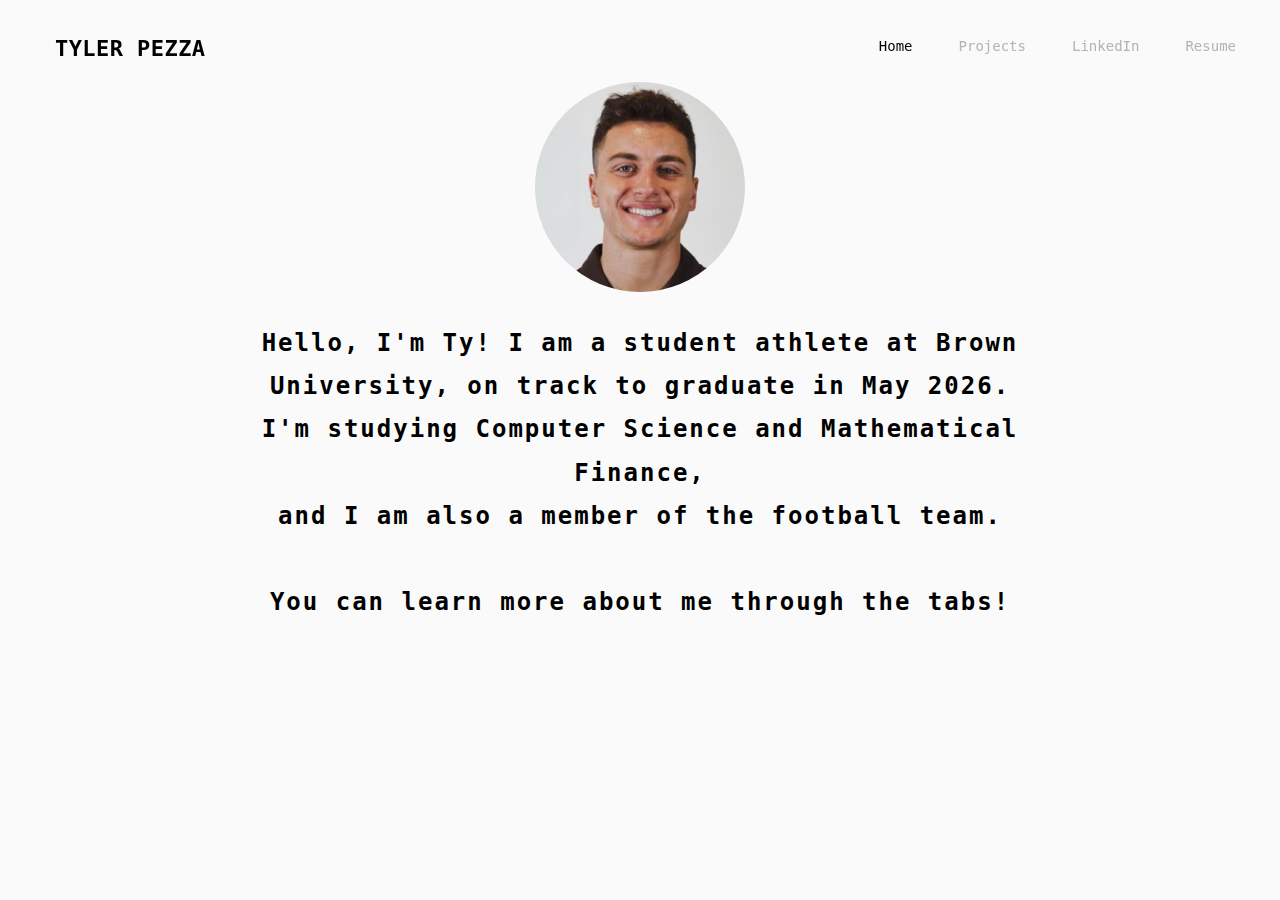
<file: index.html>
<!DOCTYPE html>
<html lang="en">
  <head>
    <meta charset="UTF-8" />
    <meta name="viewport" content="width=device-width, initial-scale=1.0" />
    <title>Tyler Pezza - Bio</title>
    <link rel="stylesheet" href="styles.css" />
    <link href="https://fonts.cdnfonts.com/css/europa-title" rel="stylesheet" />
  </head>

  <body>
    <nav class="navbar">
      <div class="logo">
        <a class="name" href="index.html">Tyler Pezza</a>
      </div>

      <div class="menu">
        <li><a class="li_clicked" href="index.html">Home</a></li>
        <li><a class="li_normal" href="projects.html">Projects</a></li>
        <li>
          <a
            class="li_normal"
            href="https://www.linkedin.com/in/tylerpezza/"
            target="_blank"
          >
            LinkedIn
          </a>
        </li>
        <li>
          <a class="li_normal" href="pdfs/TylerPezza-Resume.pdf" target="_blank"
            >Resume</a
          >
        </li>
      </div>
    </nav>

    <section class="home">
      <div class="bio">
        <img src="images/headshot.jpeg" alt="Your Name" class="headshot" />
        <p class="main_bio">
          Hello, I'm Ty! I am a student athlete at Brown University, on track to
          graduate in May 2026. I'm studying Computer Science and Mathematical
          Finance, <br />and I am also a member of the football team.
          <br /><br />You can learn more about me through the tabs!
        </p>
      </div>
    </section>
  </body>
</html>
</file>
<file: styles.css>
* {
  margin: 0;
  padding: 0;
  box-sizing: border-box;
}

body {
  background-color: #fafafa;
}

a {
  color: black;
  font-weight: 400;
  font-size: 14px;
  text-decoration: none;
  font-family: monospace;
}

li {
  list-style: none;
}

.navbar {
  position: fixed; /* Fix the navbar at the top */
  top: 0; /* Align to the top */
  left: 0; /* Align to the left */
  width: 100%; /* Full width */
  height: 60px; /* Fixed height */
  display: flex;
  align-items: center;
  justify-content: space-between;
  padding-top: 30px;
  padding-left: 55px;
  padding-right: 30px;
  z-index: 1000; /* Ensure it stays above other content */
  background-color: #fafafa;
}

.name {
  font-family: monospace;
  font-weight: 700;
  font-style: normal;
  font-size: 22px;
  line-height: 1.2em;
  letter-spacing: 0.02em;
  text-transform: uppercase;
}

.main_bio {
  color: black;
  font-weight: 600;
  font-style: normal;
  font-size: 24px;
  letter-spacing: 2px;
  text-transform: none;
  line-height: 1.8;
  text-decoration: none;
  font-family: monospace;
  margin: 10px 225px;
}

.main-container {
  display: flex;
  margin: 50px 0;
}

.home,
.projects {
  padding: 2rem;
  margin-bottom: 2rem;
}

.bio {
  padding-top: 50px;
  text-align: center;
}

.bio img {
  border-radius: 50%;
  width: 210px;
  height: 210px;
  object-fit: cover;
  margin-bottom: 1rem;
}

.bio h1 {
  margin-bottom: 1rem;
}

.logo {
  font-size: 32px;
  font-weight: 700;
  font: bold;
}

.menu {
  display: flex;
  gap: 1em;
  font-size: 18px;
}

.menu li {
  padding: 5px 14px;
}

.li_clicked {
  color: black;
}

.li_normal {
  color: #b3b3b3;
}

/* Sidebar Styles */
.sidebar {
  position: fixed; /* Fixed sidebar */
  width: 20%; /* Width of the sidebar */
  height: calc(100vh - 60px); /* Full height minus navbar height */
  top: 120px; /* Position it below the navbar */
  padding: 40px;
  overflow-y: auto; /* Allow scrolling if content overflows */
  font-family: monospace;
}

.sidebar h2 {
  text-align: center;
}

.sidebar li {
  padding: 15px;
  margin: 5px 0;
  cursor: pointer;
  border-radius: 5px;
  color: #b3b3b3;
}

.sidebar li:hover {
  color: rgb(0, 0, 0);
}

.sidebar li.active {
  color: rgb(0, 0, 0);
  font-weight: bold;
}

/* Content Styles */
.content {
  margin-left: 20%;
  margin-right: 5%;
  margin-top: 50px;
  display: flex;
  flex-direction: column; /* Stacks the items vertically */
  justify-content: center; /* Aligns items vertically */
  align-items: center;
  flex-grow: 1;
  padding: 20px;
}

.project-title {
  font-family: monospace;
  font-size: 24px;
  margin-bottom: 10px;
}

.project-description {
  display: flex;
  flex-direction: column; /* Stack items vertically */
  align-items: center;
  font-family: monospace;
  font-size: 18px;
}

.project-description img {
  width: auto; /* Adjust width */
  height: 400px; /* Fixed height */
  max-width: 800px; /* Maximum width */
  margin: 15px 0;
  object-fit: contain; /* Ensures the image retains its aspect ratio */
}

.project-description video {
  max-width: 50%;
  height: auto;
  margin: 15px 0;
}
</file>
